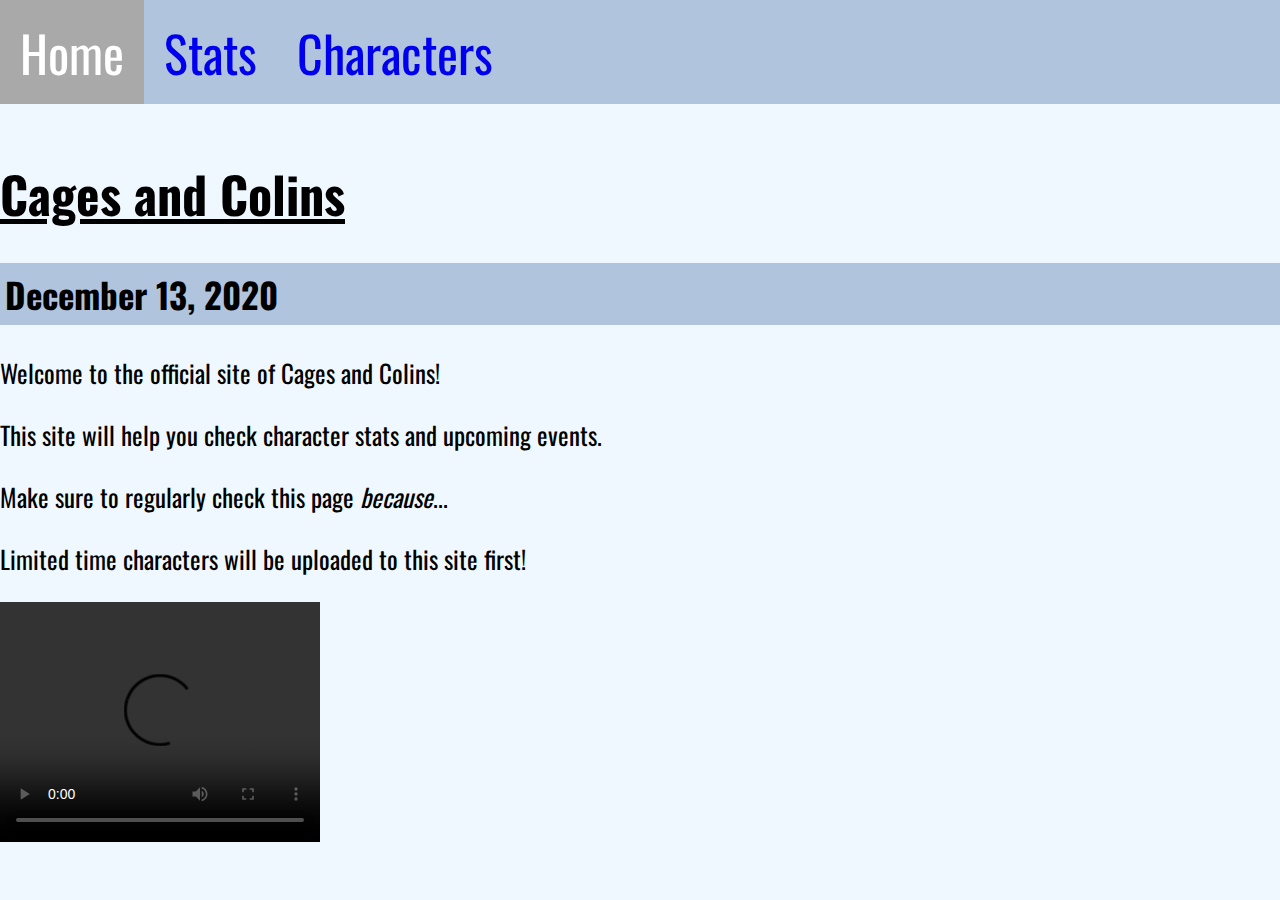
<file: index.html>
<html>
    <head>
        <!--
            I'm writing a comment because I have to for this class.
        -->
        <title>Cages and Colins</title>
        <link rel = "stylesheet" href = "stats_style.css">
        <!--
            This is the Economica font.
        -->
        <link rel="preconnect" href="https://fonts.gstatic.com">
        <link href="https://fonts.googleapis.com/css2?family=Economica&display=swap" rel="stylesheet">
        <!--
            This is the Open Sans font.
        -->
        <link rel="preconnect" href="https://fonts.gstatic.com">
        <link href="https://fonts.googleapis.com/css2?family=Open+Sans:wght@300&display=swap" rel="stylesheet">
        <link rel="preconnect" href="https://fonts.gstatic.com">
        <!--
            This is the Oswald font.
        -->
        <link href="https://fonts.googleapis.com/css2?family=Oswald&display=swap" rel="stylesheet">
    </head>
    <body>
        <!--
           This is the navigation bar.
        -->
        <ul>
            <li><a class = "active" href = "index.html">Home</a></li>
            <li><a href = "stats_description.html">Stats</a></li>
            <li><a href = "characters.html">Characters</a></li>
        </ul>
            <br/>
        <h1><u><b>Cages and Colins</b></u></h1>
        <h2>December 13, 2020</h2>
        <p>Welcome to the official site of Cages and Colins!</p>
        <p>This site will help you check character stats and upcoming events.</p>
        <p>Make sure to regularly check this page <i>because</i>...</p>
        <p>Limited time characters will be uploaded to this site first!</p>
        
        <p>
            <video width="320" height="240" controls>
                <source src="../Cages%2520and%2520Colins/coolvideo.MOV" type="video/MOV">
                Your browser does not support the video.
            </video>
        </p>
    </body>
</html>
</file>
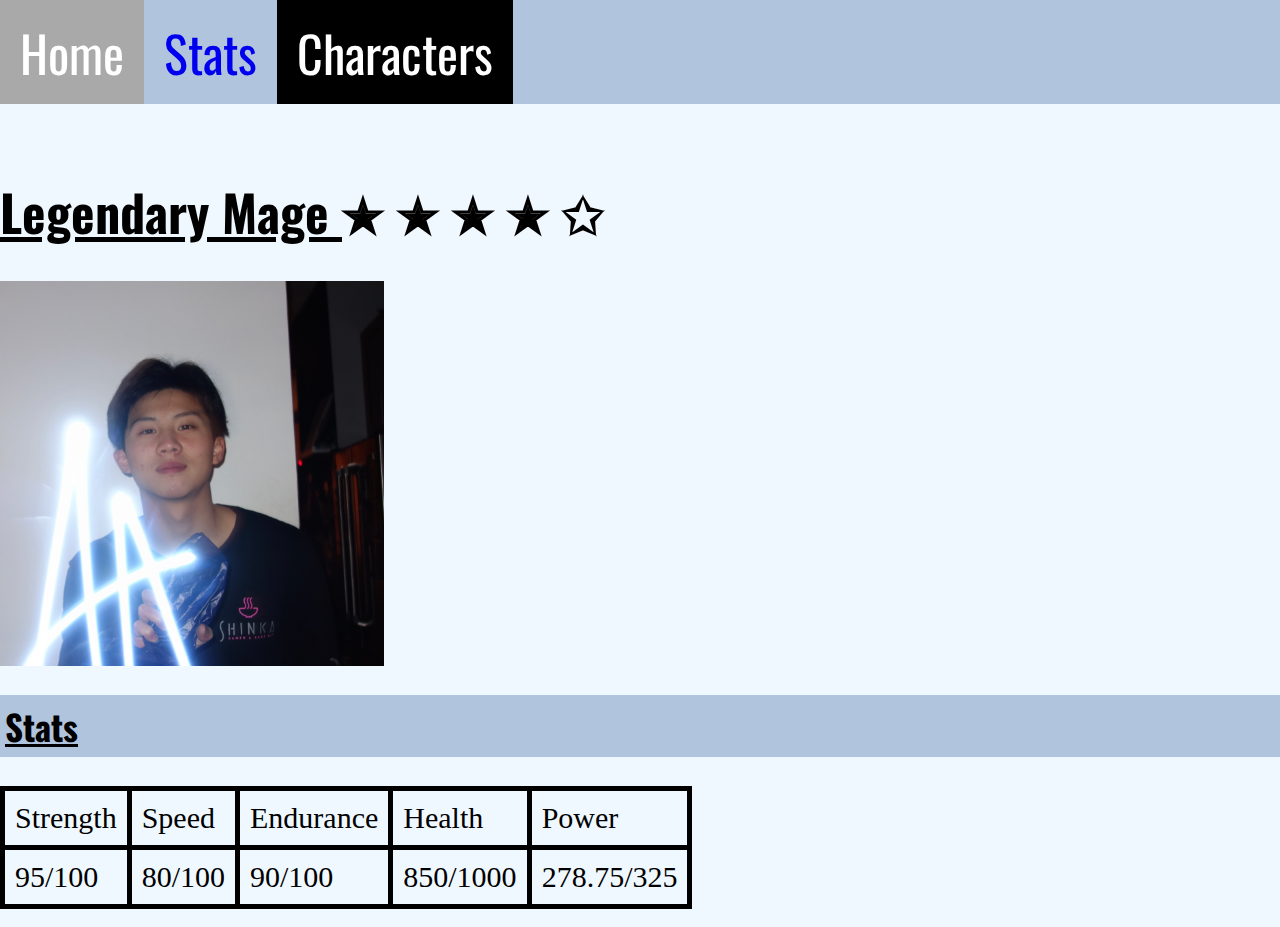
<file: colin_stats.html>
<html>
    <head>
        <title>Nylock</title>
        <link rel = "stylesheet" href = "stats_style.css">
        <style>
            table, th, td {
                border: 5px solid black;
                border-collapse: collapse;
                font-size: 30px;
                padding: 10px;
            }
        </style>
    </head>
    <body>
        <ul>
            <li><a href = "index.html">Home</a></li>
            <li><a href = "stats_description.html">Stats</a></li>
            <li><a class = "active" href = "characters.html">Characters</a></li>
        </ul>
        <br/><br/>
        <h1><u>Legendary Mage </u> &#10029; &#10029; &#10029; &#10029; &#10025;</h1>
        <img src = "IMG_5434.jpg" alt = "A boy stands with a blue light rune in front of him." style = "width:30%;"/>
        <h2><u>Stats</u></h2>
        <table>
            <tr>
                <td>Strength</td>
                <td>Speed</td>
                <td>Endurance</td>
                <td>Health</td>
                <td>Power</td>
            </tr>
            <tr>
                <td>95/100</td>
                <td>80/100</td>
                <td>90/100</td>
                <td>850/1000</td>
                <td>278.75/325</td>
            </tr>
        </table>
        <br/>
    </body>
</html>
</file>
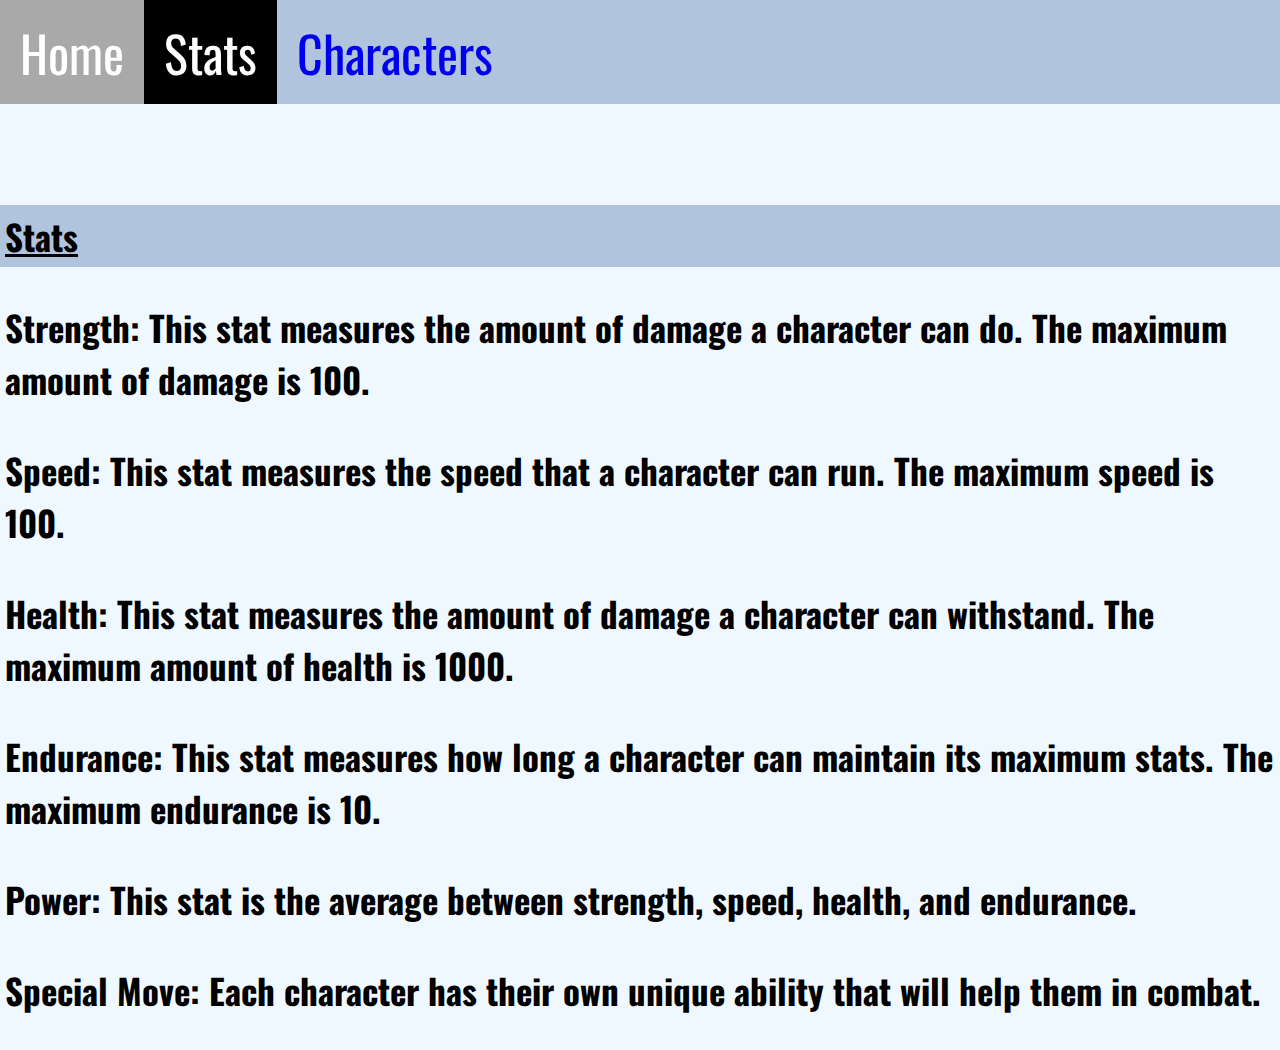
<file: stats_description.html>
<html>
     <head>
         <link rel = "stylesheet" href = "stats_style.css">
     </head>
    <body>
        <ul>
            <li><a href = "index.html">Home</a></li>
            <li><a class = "active" href = "stats_description.html">Stats</a></li>
            <li><a href = "characters.html">Characters</a></li>
        </ul>
        <br/><br/><br/><br/>
        <h2><u>Stats</u></h2>
        <h2 style = "background-color:aliceblue">Strength: This stat measures the amount of damage a character can do. The maximum amount of damage is 100.</h2>
        <h2 style = "background-color:aliceblue">Speed: This stat measures the speed that a character can run. The maximum speed is 100.</h2>
        <h2 style = "background-color:aliceblue">Health: This stat measures the amount of damage a character can withstand. The maximum amount of health is 1000.</h2>
        <h2 style = "background-color:aliceblue">Endurance: This stat measures how long a character can maintain its maximum stats. The maximum endurance is 10.</h2>
        <h2 style = "background-color:aliceblue">Power: This stat is the average between strength, speed, health, and endurance.</h2>
        <h2 style = "background-color:aliceblue">Special Move: Each character has their own unique ability that will help them in combat.</h2>
    </body>
</html>
</file>
<file: stats_style.css>
/* I'm adding another one so Mrs. Metzler is happy */
@import url('https://fonts.googleapis.com/css2?family=Economica&display=swap');
@import url('https://fonts.googleapis.com/css2?family=Open+Sans:wght@300&display=swap');
@import url('https://fonts.googleapis.com/css2?family=Oswald&display=swap');
body {
    color:black;
    background-color:aliceblue;
    margin: 0px;
}
h1, h2 {
    color: black;
}  

h1 {
    font-size: 50px;
}

/* Text font */

h1, h2, p, a, ul {
    font-family: "oswald"
}

title {
    font-family: "open sans"
}

h2 {
    border: 0px solid lightskyblue;
    border-radius: 0px;
    background-color: lightsteelblue;
    padding: 5px;
    font-size: 35px;
}

a { 
    border: 0px solid lightskyblue;
    border-radius: 0px;
    background-color: lightsteelblue;
    padding: 20px;
    font-size: 50px;
    text-decoration: none
}

p, ul {
    font-size: 25px;
}

ul {
    list-style-type: none;
    margin: 0;
    padding: 15;
    padding-left: 0px;
    overflow: hidden;
    background-color: lightsteelblue;
}

li a {
    display: inline;
    text-decoration: none
}

li a:hover {
    background-color: darkgray;
    color: white;
}

.active {
    background-color: black;
    color: white;
}

li {
    float: left;
}
</file>
